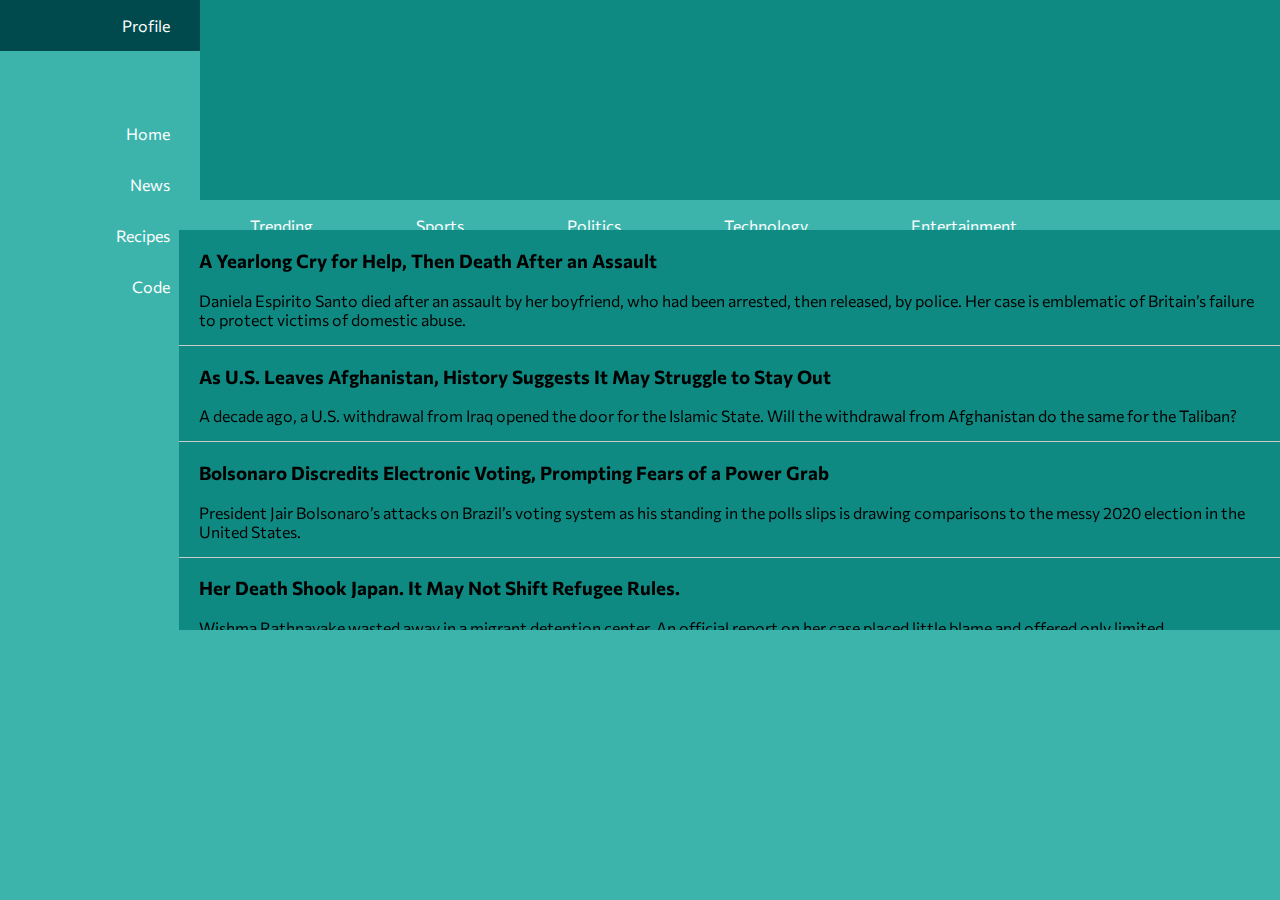
<file: geojakeproj-master/news.html>
<!DOCTYPE html>
<html lang="en">
<head>
  <meta charset="utf-8" />
  <meta name="viewport" content="width=device-width, initial-scale=1" />
  <link rel = "stylesheet" href = "newstyle.css"/>
  <title>News Tab</title>
</head>
<body>
  <div class="sidebar">
    <a class="active" href="#home">Profile</a>
<br>
<br>
<br>
    <a href="whiteboard.html">Home</a>
    <a href="news.html">News</a>
    <a href="#about">Recipes</a>
    <a href = "#test"> Code</a>
</div>

<div class="newstopics">
  <li><a href="#ForYou">Trending</a></li>
  <li><a href="#ForYou">Sports</a></li>
  <li><a href="#ForYou">Politics</a></li>
  <li><a href="#ForYou">Technology</a></li>
  <li><a href="#ForYou">Entertainment</a></li>
</div>


  <div class="rss-rotator">
    <ul id="item"></ul>
  </div>
</body>
<script src="news.js"></script>
</html>
</file>
<file: geojakeproj-master/newstyle.css>
@import url('https://fonts.googleapis.com/css2?family=Commissioner&display=swap');
@import url('https://fonts.googleapis.com/css2?family=Commissioner:wght@700;800&display=swap');
@import url('https://fonts.googleapis.com/css2?family=Commissioner:wght@100;200&display=swap');

body{
    background-color: hsl(176, 80%, 30%);
    padding: 0px;
    margin: 0px;
    display: flex;
    font-family: Commissioner;
}

div.rss-rotator {
    width: 86%;
    align-self: flex-end;
    background-color: hsl(176, 80%, 30%);
    z-index: 2;
    margin-left: 14%;
    margin-top: 18%;
  }
  
  ul {
    list-style: none;
    height: 400px;
    overflow: auto;
    margin: 0px;
    padding: 0px;
  }
  
  li {
    padding: 0 20px;
    border-bottom: 1px solid #ccc;
}

.header{
    background-color: hsl(176, 50%, 47%);
    height: 200px;
    width: 82%;
    border-radius: 20px;
    float:right;
    margin-right: 20px;
    margin-top: 20px;
    font-family: Commissioner;
    font-size: 20pt;
    color: hsla(0, 0%, 80%, 0.822);
    
  }
  /* The side navigation menu */
  .sidebar {
    margin: 0;
    padding: 0;
    width: 200px;
    background-color: hsl(176, 50%, 47%);
    position: fixed;
    height: 100%;
    overflow: auto;
    font-family: Commissioner;
  }
  /* The news navigation menu */
  .newstopics {
    margin-left: 200px;
    margin-top: 200px;
    padding: 0;
    width: 100%;
    background-color: hsl(176, 50%, 47%);
    height: 100%;
    position: fixed;
    overflow: auto;
    font-family: Commissioner;
  }
  
  /* News navigation links */
  .newstopics a {
    display: block;
    color: white;
    padding: 16px;
    text-decoration: none;
    padding-right: 30px;
    padding-left: 30px;
  }
  
  /* styling for news navigation links */
  .newstopics li {
  display: inline-block;
  }
  
  /* Active/current link */
  .newstopics a.active {
    background-color: hsl(183, 100%, 15%);
    color: white;
  }
  /* Links on mouse-over */
  .newstopics a:hover:not(.active) {
    background-color: hsl(176, 80%, 30%);
    color: white;
  }
  
  /* Sidebar links */
  .sidebar a {
    display: block;
    color: white;
    padding: 16px;
    text-decoration: none;
    text-align: right;
    padding-right: 30px;
  
  }
  
  /* Active/current link */
  .sidebar a.active {
    background-color: hsl(183, 100%, 15%);
    color: white;
  }
  
  /* Links on mouse-over */
  .sidebar a:hover:not(.active) {
    background-color: hsl(176, 80%, 30%);
    color: white;
  }
  
  /* Page content. The value of the margin-left property should match the value of the sidebar's width property */
  div.content {
    margin-left: 200px;
    padding: 1px 16px;
    height: 1000px;
  }

  /* On screens that are less than 700px wide, make the sidebar into a topbar */
@media screen and (max-width: 1200px) {
    .sidebar {
      width: 100%;
      height: auto;
      position: relative;
    }
    .sidebar a {float: left;}
    div.content {margin-left: 0;}
  }
  
  /* On screens that are less than 400px, display the bar vertically, instead of horizontally */
  @media screen and (max-width: 600px) {
    .sidebar a {
      text-align: center;
      float: none;
    }
  }
</file>
